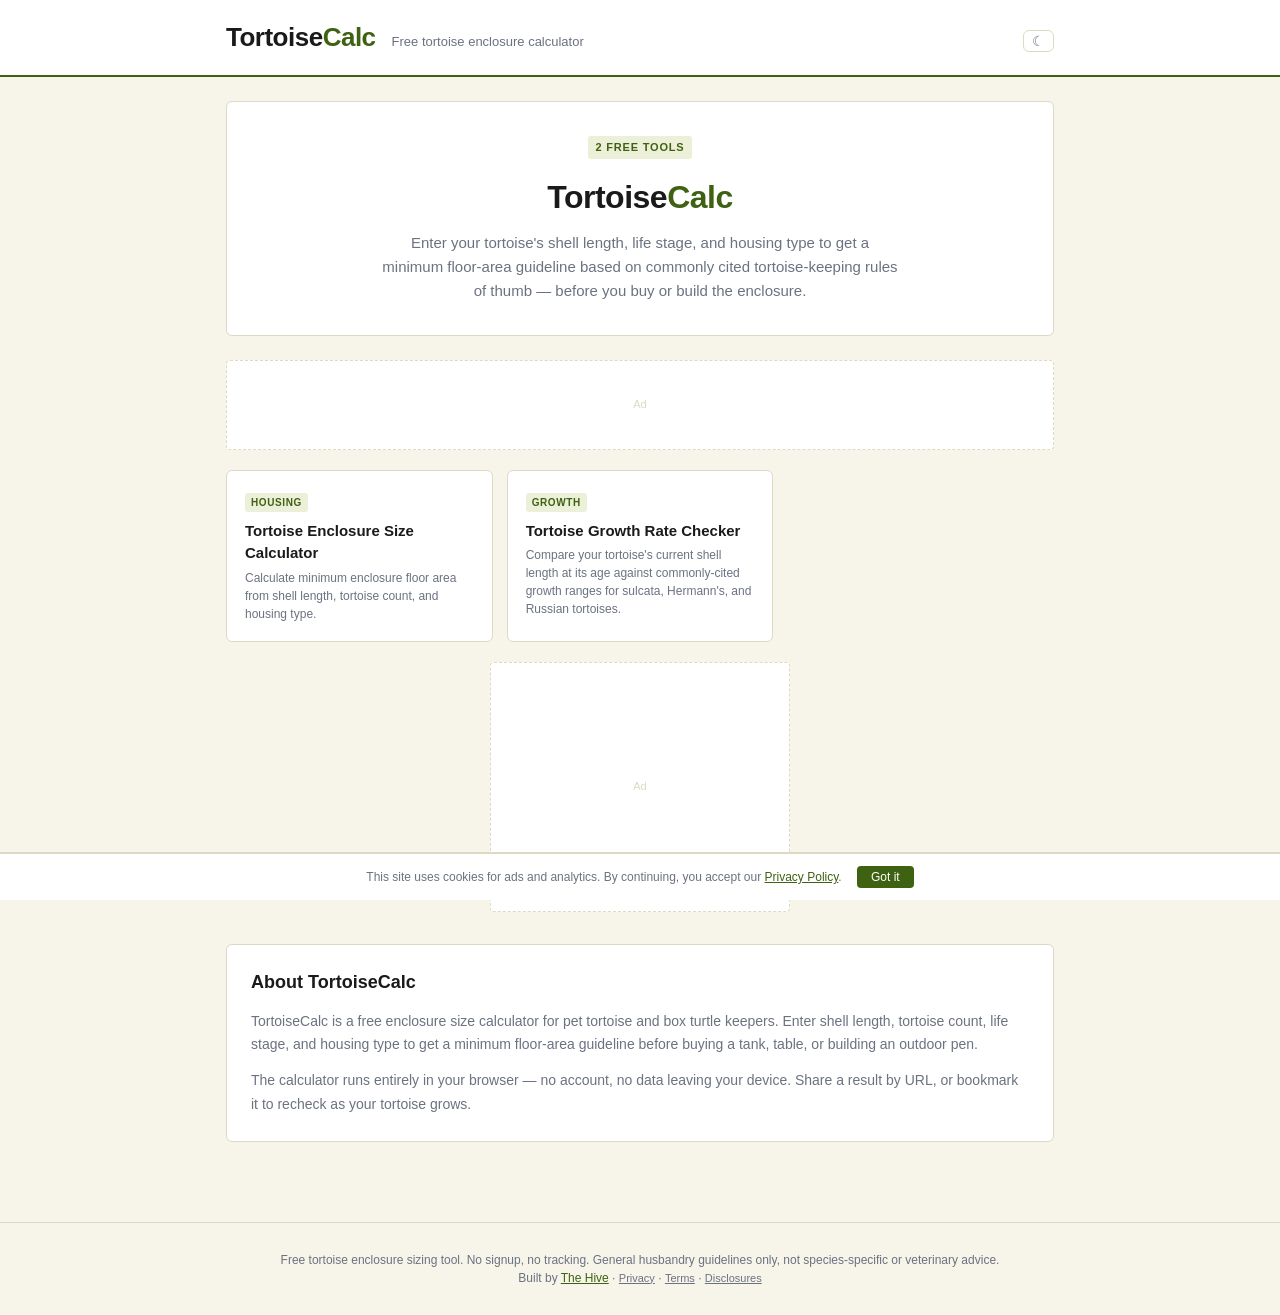
<file: index.html>
<!DOCTYPE html>
<html lang="en">
<head>
<meta charset="UTF-8">
<meta name="viewport" content="width=device-width, initial-scale=1.0">
<title>TortoiseCalc — Free Tortoise Enclosure Calculator</title>
<meta name="description" content="Free tortoise enclosure size calculator. Enter shell length and tortoise count to get the minimum recommended floor area for indoor or outdoor housing. No signup.">
<meta property="og:title" content="TortoiseCalc — Free Tortoise Enclosure Calculator">
<meta property="og:description" content="Free tortoise enclosure size calculator. Enter shell length and tortoise count to get the minimum recommended floor area for indoor or outdoor housing. No signup.">
<meta name="robots" content="index, follow">
<link rel="canonical" href="https://tortoise.thehivemakes.com/">
<!-- ADSENSE PLACEHOLDER -->
<!-- <script async src="https://pagead2.googlesyndication.com/pagead/js/adsbygoogle.js?client=ca-pub-XXXXXXXXXXXXXXXX" crossorigin="anonymous"></script> -->
<link rel="stylesheet" href="style.css">
<script type="application/ld+json">
{
  "@context": "https://schema.org",
  "@type": "WebSite",
  "name": "TortoiseCalc",
  "url": "https://tortoise.thehivemakes.com/",
  "description": "Free tortoise enclosure size calculator. Enter shell length and tortoise count to get the minimum recommended floor area for indoor or outdoor housing. No signup."
}
</script>
</head>
<body>
<header>
  <div class="header-inner">
    <div class="logo">Tortoise<span>Calc</span></div>
    <div class="tagline">Free tortoise enclosure calculator</div><button onclick="toggleTheme()" style="background:none;border:1px solid var(--border);border-radius:6px;padding:2px 8px;color:var(--muted);cursor:pointer;font-size:14px;margin-left:auto;" aria-label="Toggle dark mode">&#9790;</button>
  </div>
</header>
<main>
  <div class="hero">
    <div class="badge">2 Free Tools</div>
    <h1>Tortoise<span>Calc</span></h1>
    <p>Enter your tortoise's shell length, life stage, and housing type to get a minimum floor-area guideline based on commonly cited tortoise-keeping rules of thumb — before you buy or build the enclosure.</p>
  </div>
  <div class="ad-leaderboard" id="ad-top">Ad</div>
  <div class="tools-grid">
    <a href="enclosure-size.html" class="tool-card">
      <div class="tool-card-tag">Housing</div>
      <h3>Tortoise Enclosure Size Calculator</h3>
      <p>Calculate minimum enclosure floor area from shell length, tortoise count, and housing type.</p>
    </a>
    <a href="growth-rate-checker.html" class="tool-card">
      <div class="tool-card-tag">Growth</div>
      <h3>Tortoise Growth Rate Checker</h3>
      <p>Compare your tortoise's current shell length at its age against commonly-cited growth ranges for sulcata, Hermann's, and Russian tortoises.</p>
    </a>
  </div>
  <div class="ad-rectangle" id="ad-mid">Ad</div>
  <div class="seo-section">
    <h2>About TortoiseCalc</h2>
    <p>TortoiseCalc is a free enclosure size calculator for pet tortoise and box turtle keepers. Enter shell length, tortoise count, life stage, and housing type to get a minimum floor-area guideline before buying a tank, table, or building an outdoor pen.</p><p>The calculator runs entirely in your browser — no account, no data leaving your device. Share a result by URL, or bookmark it to recheck as your tortoise grows.</p>
  </div>
</main>
<footer>
  Free tortoise enclosure sizing tool. No signup, no tracking. General husbandry guidelines only, not species-specific or veterinary advice.
  <br>Built by <a href="https://thehivemakes.com" style="color:var(--accent)">The Hive</a> · <a href="https://thehivemakes.com/privacy.html" style="color:var(--muted);font-size:11px;">Privacy</a> · <a href="https://thehivemakes.com/terms.html" style="color:var(--muted);font-size:11px;">Terms</a> · <a href="https://thehivemakes.com/disclosures.html" style="color:var(--muted);font-size:11px;">Disclosures</a>
</footer>
<div id="cookie-banner" style="display:none;position:fixed;bottom:0;left:0;right:0;background:var(--card-bg);border-top:2px solid var(--border);padding:12px 16px;font-size:12px;color:var(--muted);text-align:center;z-index:9999;">This site uses cookies for ads and analytics. By continuing, you accept our <a href="https://thehivemakes.com/privacy.html" style="color:var(--accent)">Privacy Policy</a>. <button onclick="document.getElementById('cookie-banner').style.display='none';localStorage.setItem('cookie-ok','1');" style="margin-left:12px;padding:4px 14px;background:var(--accent);color:#fff;border:none;border-radius:4px;cursor:pointer;font-size:12px;">Got it</button></div>
<script>if(!localStorage.getItem('cookie-ok'))document.getElementById('cookie-banner').style.display='block';</script>
</body>
</html>
</file>
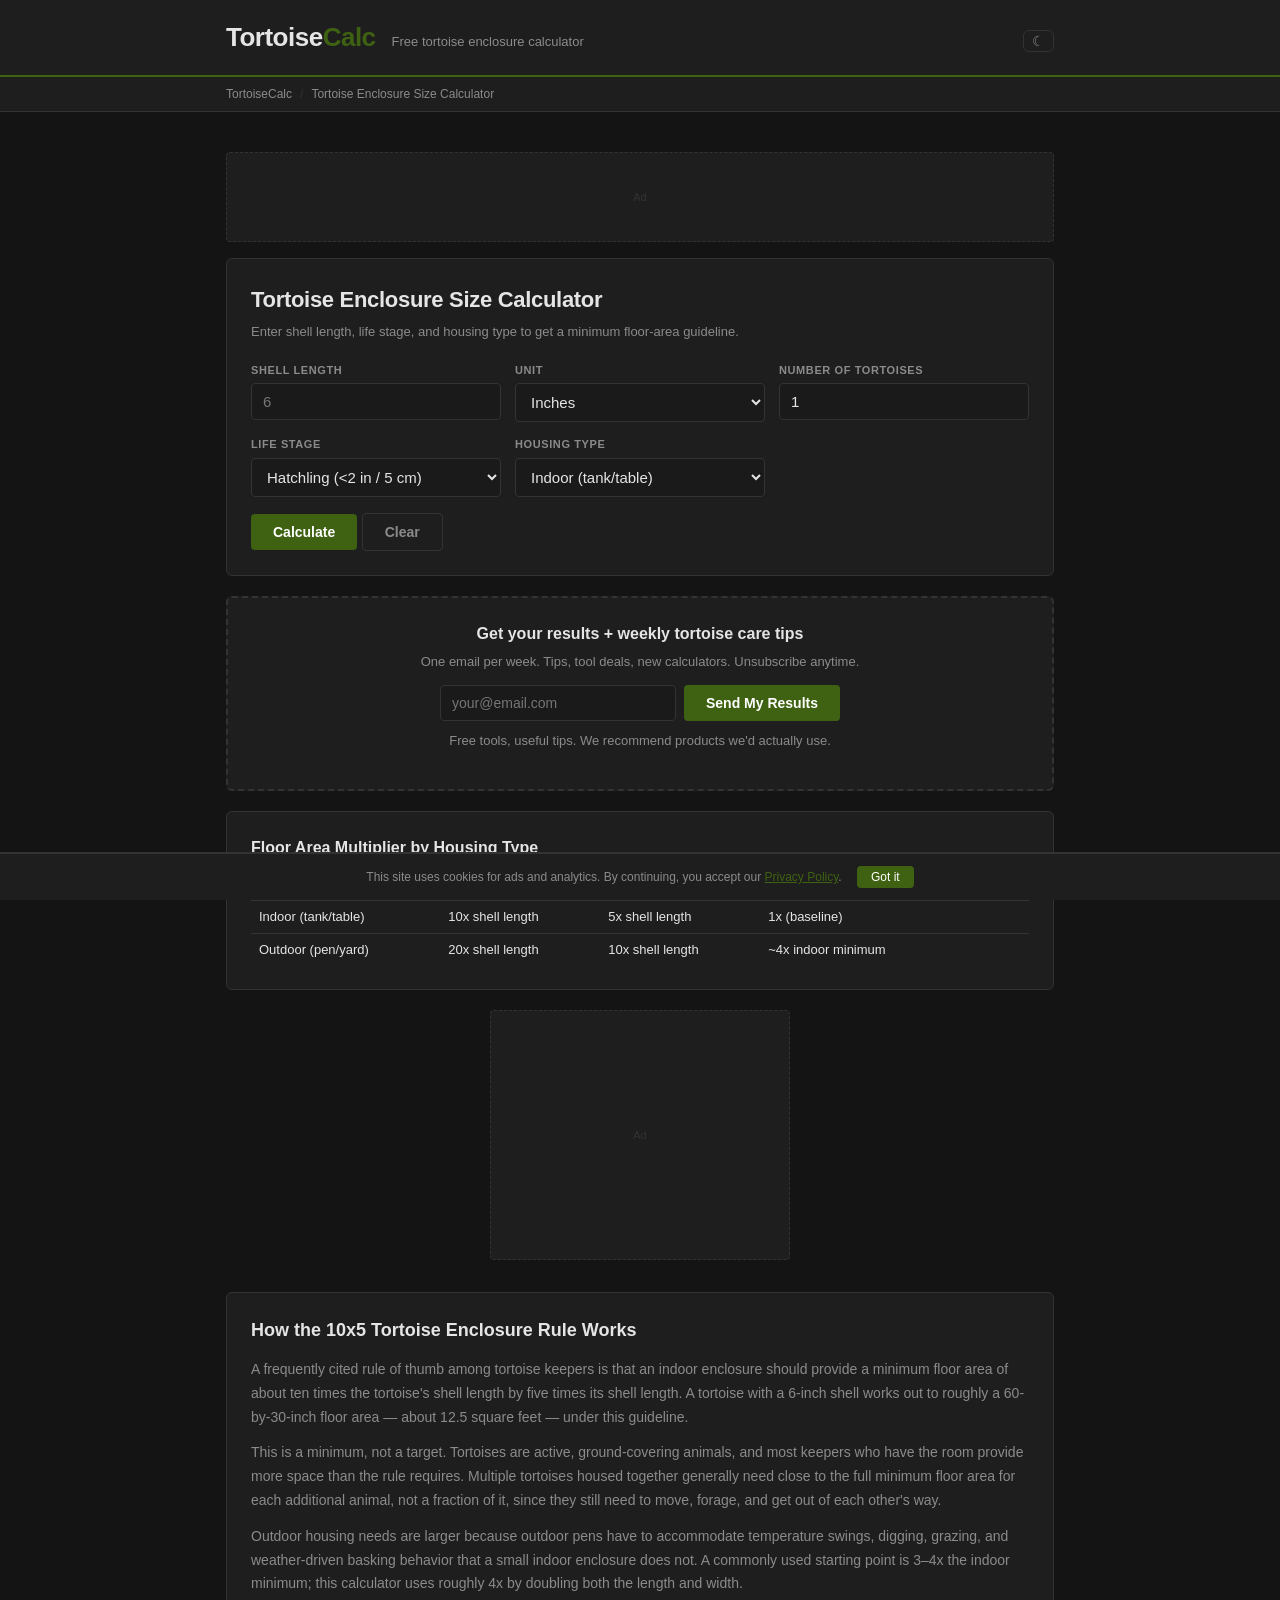
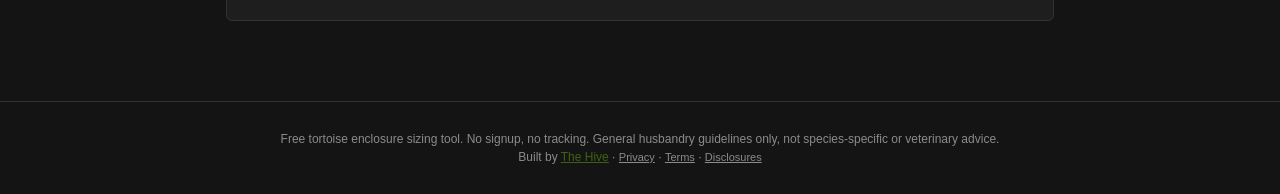
<file: enclosure-size.html>
<!DOCTYPE html>
<html lang="en">
<head>
<meta charset="UTF-8">
<meta name="viewport" content="width=device-width, initial-scale=1.0">
<title>Tortoise Enclosure Size Calculator — TortoiseCalc</title>
<meta name="description" content="Tortoise enclosure size calculator. Enter shell length, tortoise count, life stage, and indoor/outdoor housing to get minimum floor area in sq ft and sq m. Free tool.">
<meta property="og:title" content="Tortoise Enclosure Size Calculator — TortoiseCalc">
<meta property="og:description" content="Tortoise enclosure size calculator. Enter shell length, tortoise count, life stage, and indoor/outdoor housing to get minimum floor area in sq ft and sq m. Free tool.">
<meta name="robots" content="index, follow">
<link rel="canonical" href="https://tortoise.thehivemakes.com/enclosure-size.html">
<link rel="stylesheet" href="style.css">
<script src="js/calc-core.js"></script>
<script type="application/ld+json">
{
  "@context": "https://schema.org",
  "@type": "WebApplication",
  "name": "Tortoise Enclosure Size Calculator",
  "url": "https://tortoise.thehivemakes.com/enclosure-size.html",
  "description": "Tortoise enclosure size calculator. Enter shell length, tortoise count, life stage, and indoor/outdoor housing to get minimum floor area in sq ft and sq m. Free tool.",
  "applicationCategory": "UtilityApplication",
  "operatingSystem": "Any"
}
</script>
</head>
<body>
<header><div class="header-inner"><div class="logo">Tortoise<span>Calc</span></div><div class="tagline">Free tortoise enclosure calculator</div><button onclick="toggleTheme()" style="background:none;border:1px solid var(--border);border-radius:6px;padding:2px 8px;color:var(--muted);cursor:pointer;font-size:14px;margin-left:auto;" aria-label="Toggle dark mode">&#9790;</button></div></header>
<nav><div class="nav-inner"><a href="index.html">TortoiseCalc</a><span class="sep">/</span><span>Tortoise Enclosure Size Calculator</span></div></nav>
<main>
  <div class="ad-leaderboard" id="ad-top">Ad</div>
  <div class="card">
    <h1>Tortoise Enclosure Size Calculator</h1>
    <p class="subtitle">Enter shell length, life stage, and housing type to get a minimum floor-area guideline.</p>
    <div class="form-grid">
      <div class="field">
        <label for="shell_length">Shell length</label>
        <input type="number" id="shell_length" min="0.5" step="0.1" placeholder="6">
      </div>
      <div class="field">
        <label for="unit">Unit</label>
        <select id="unit"><option value="in">Inches</option><option value="cm">Centimeters</option></select>
      </div>
      <div class="field">
        <label for="num_tortoises">Number of tortoises</label>
        <input type="number" id="num_tortoises" min="1" step="1" placeholder="1" value="1">
      </div>
      <div class="field">
        <label for="life_stage">Life stage</label>
        <select id="life_stage"><option value="hatchling">Hatchling (<2 in / 5 cm)</option><option value="juvenile">Juvenile (still growing)</option><option value="adult">Adult (near full size)</option></select>
      </div>
      <div class="field">
        <label for="housing">Housing type</label>
        <select id="housing"><option value="indoor">Indoor (tank/table)</option><option value="outdoor">Outdoor (pen/yard)</option></select>
      </div>
    </div>
    <button class="btn btn-primary" onclick="calculate()">Calculate</button>
    <button class="btn btn-ghost" onclick="clearAll()">Clear</button>
    <div class="result" id="result">
      <div class="result-row">
        <span class="result-label">Min. floor area per tortoise (sq ft)</span>
        <span class="result-value" id="t-area-per-sqft">—</span>
      </div>
      <div class="result-row">
        <span class="result-label">Min. floor area per tortoise (sq m)</span>
        <span class="result-value" id="t-area-per-sqm">—</span>
      </div>
      <div class="result-row">
        <span class="result-label">Suggested minimum dimensions (per tortoise)</span>
        <span class="result-value" id="t-dims-per">—</span>
      </div>
      <div class="result-row">
        <span class="result-label">Min. total floor area (sq ft)</span>
        <span class="result-value" id="t-area-total-sqft">—</span>
      </div>
      <div class="result-row">
        <span class="result-label">Min. total floor area (sq m)</span>
        <span class="result-value" id="t-area-total-sqm">—</span>
      </div>
      <div class="result-row">
        <span class="result-label">Suggested minimum footprint (all tortoises)</span>
        <span class="result-value" id="t-dims-total">—</span>
      </div>
      <div class="result-row">
        <span class="result-label">Growth note</span>
        <span class="result-value" id="t-stage-note">—</span>
      </div>
      <div class="result-note">Based on the commonly cited tortoise-keeping guideline of a minimum floor area of about 10x shell length by 5x shell length per animal for indoor housing. Outdoor housing is calculated at roughly 4x the indoor floor area (2x each dimension), since tortoises are more active and thermoregulate over a larger range outdoors. This is a general guideline from tortoise-keeping references, not a species-specific or veterinary standard — larger, more active species (e.g. sulcata tortoises) often need substantially more room than this minimum.</div>
      <div class="shop-links" style="margin-top:12px;padding-top:10px;border-top:1px solid var(--border);font-size:12px;color:var(--muted);">&#128722; Shop related: <a href="https://www.ebay.com/sch/i.html?_nkw=tortoise+table+enclosure&mkcid=1&mkrid=711-53200-19255-0&campid=5339147838&toolid=10001" target="_blank" rel="noopener" style="color:var(--accent);text-decoration:none;font-weight:600;">Tortoise tables</a> &middot; <a href="https://www.ebay.com/sch/i.html?_nkw=reptile+uvb+lighting&mkcid=1&mkrid=711-53200-19255-0&campid=5339147838&toolid=10001" target="_blank" rel="noopener" style="color:var(--accent);text-decoration:none;font-weight:600;">UVB lighting</a> &middot; <a href="https://www.ebay.com/sch/i.html?_nkw=tortoise+substrate&mkcid=1&mkrid=711-53200-19255-0&campid=5339147838&toolid=10001" target="_blank" rel="noopener" style="color:var(--accent);text-decoration:none;font-weight:600;">Substrate</a><br><span style="font-size:10px;opacity:0.7;">Affiliate links — we may earn a commission at no cost to you. <a href="https://thehivemakes.com/disclosures.html" target="_blank" style="color:var(--muted);">Learn more</a></span></div>
    </div>
  </div>
  <div class="card email-capture">
    <h2>Get your results + weekly tortoise care tips</h2>
    <p>One email per week. Tips, tool deals, new calculators. Unsubscribe anytime.</p>
    <form method="POST" action="https://buttondown.com/api/emails/embed-subscribe/thehivemakes" class="capture-form">
      <input type="email" name="email" placeholder="your@email.com" required>
      <input type="hidden" name="tag" value="tortoise">
      <input type="hidden" name="metadata__source" value="enclosure-size">
      <button type="submit" class="btn btn-primary">Send My Results</button>
    </form>
    <p class="capture-note">Free tools, useful tips. We recommend products we'd actually use.</p>
  </div>
  <div class="card">
    <h2 style="font-size:16px;font-weight:700;margin-bottom:12px;">Floor Area Multiplier by Housing Type</h2>
    <table class="ref-table" id="ref-table">
      <thead><tr><th>Housing</th><th>Length</th><th>Width</th><th>Area vs. indoor minimum</th></tr></thead>
      <tbody>
        <tr><td>Indoor (tank/table)</td><td>10x shell length</td><td>5x shell length</td><td>1x (baseline)</td></tr>
        <tr><td>Outdoor (pen/yard)</td><td>20x shell length</td><td>10x shell length</td><td>~4x indoor minimum</td></tr>
      </tbody>
    </table>
  </div>
  <div class="ad-rectangle" id="ad-mid">Ad</div>
  <div class="seo-section">
    <h2>How the 10x5 Tortoise Enclosure Rule Works</h2>
    <p>A frequently cited rule of thumb among tortoise keepers is that an indoor enclosure should provide a minimum floor area of about ten times the tortoise's shell length by five times its shell length. A tortoise with a 6-inch shell works out to roughly a 60-by-30-inch floor area — about 12.5 square feet — under this guideline.</p>
    <p>This is a minimum, not a target. Tortoises are active, ground-covering animals, and most keepers who have the room provide more space than the rule requires. Multiple tortoises housed together generally need close to the full minimum floor area for each additional animal, not a fraction of it, since they still need to move, forage, and get out of each other's way.</p>
    <p>Outdoor housing needs are larger because outdoor pens have to accommodate temperature swings, digging, grazing, and weather-driven basking behavior that a small indoor enclosure does not. A commonly used starting point is 3–4x the indoor minimum; this calculator uses roughly 4x by doubling both the length and width.</p>
  </div>
</main>
<footer>Free tortoise enclosure sizing tool. No signup, no tracking. General husbandry guidelines only, not species-specific or veterinary advice.<br>Built by <a href="https://thehivemakes.com" style="color:var(--accent)">The Hive</a> · <a href="https://thehivemakes.com/privacy.html" style="color:var(--muted);font-size:11px;">Privacy</a> · <a href="https://thehivemakes.com/terms.html" style="color:var(--muted);font-size:11px;">Terms</a> · <a href="https://thehivemakes.com/disclosures.html" style="color:var(--muted);font-size:11px;">Disclosures</a></footer>
<div id="cookie-banner" style="display:none;position:fixed;bottom:0;left:0;right:0;background:var(--card-bg);border-top:2px solid var(--border);padding:12px 16px;font-size:12px;color:var(--muted);text-align:center;z-index:9999;">This site uses cookies for ads and analytics. By continuing, you accept our <a href="https://thehivemakes.com/privacy.html" style="color:var(--accent)">Privacy Policy</a>. <button onclick="document.getElementById('cookie-banner').style.display='none';localStorage.setItem('cookie-ok','1');" style="margin-left:12px;padding:4px 14px;background:var(--accent);color:#fff;border:none;border-radius:4px;cursor:pointer;font-size:12px;">Got it</button></div>
<script>if(!localStorage.getItem('cookie-ok'))document.getElementById('cookie-banner').style.display='block';</script>
<script>

function calculate() {
  const slRaw = CalcCore.get('shell_length');
  const unit = CalcCore.getSelect('unit');
  const count = CalcCore.get('num_tortoises') || 1;
  const stage = CalcCore.getSelect('life_stage');
  const housing = CalcCore.getSelect('housing');
  if (isNaN(slRaw) || slRaw <= 0 || isNaN(count) || count < 1) return;

  const slIn = unit === 'cm' ? slRaw / 2.54 : slRaw;

  let lenIn = slIn * 10;
  let widIn = slIn * 5;

  const OUTDOOR_DIM_MULT = 2; // applied to each dimension -> ~4x area
  if (housing === 'outdoor') {
    lenIn *= OUTDOOR_DIM_MULT;
    widIn *= OUTDOOR_DIM_MULT;
  }

  const areaSqftPer = (lenIn / 12) * (widIn / 12);
  const areaSqmPer = areaSqftPer * 0.092903;

  const totalWidIn = widIn * count;
  const totalAreaSqft = areaSqftPer * count;
  const totalAreaSqm = totalAreaSqft * 0.092903;

  const lenFt = lenIn / 12;
  const widFt = widIn / 12;
  const totalWidFt = totalWidIn / 12;

  let stageNote;
  if (stage === 'hatchling') {
    stageNote = 'Hatchlings grow quickly \u2014 re-measure the shell and recalculate every 2\u20133 months rather than building for adult size up front.';
  } else if (stage === 'juvenile') {
    stageNote = 'Juveniles are still growing \u2014 recheck shell length every 3\u20134 months and expand housing as needed.';
  } else {
    stageNote = "Adult shell length is close to final \u2014 this minimum should hold for the tortoise's remaining growth.";
  }

  CalcCore.set('t-area-per-sqft', CalcCore.fmt(areaSqftPer, 1) + ' sq ft');
  CalcCore.set('t-area-per-sqm', CalcCore.fmt(areaSqmPer, 2) + ' sq m');
  CalcCore.set('t-dims-per', CalcCore.fmt(lenFt, 1) + ' ft \u00d7 ' + CalcCore.fmt(widFt, 1) + ' ft');
  CalcCore.set('t-area-total-sqft', CalcCore.fmt(totalAreaSqft, 1) + ' sq ft');
  CalcCore.set('t-area-total-sqm', CalcCore.fmt(totalAreaSqm, 2) + ' sq m');
  CalcCore.set('t-dims-total', CalcCore.fmt(lenFt, 1) + ' ft \u00d7 ' + CalcCore.fmt(totalWidFt, 1) + ' ft (for ' + count + ')');
  CalcCore.set('t-stage-note', stageNote);
  CalcCore.showResult();
  CalcCore.saveParams(['shell_length','unit','num_tortoises','life_stage','housing']);
}

function clearAll() {
  ["shell_length", "unit", "num_tortoises", "life_stage", "housing"].forEach(id => {
    const el = document.getElementById(id);
    if (el) el.value = el.defaultValue || '';
  });
  document.getElementById('result').classList.remove('visible');
  history.replaceState(null, '', window.location.pathname);
}

document.addEventListener('DOMContentLoaded', () => { if (window.location.search) calculate(); });
</script>
</body>
</html>
</file>
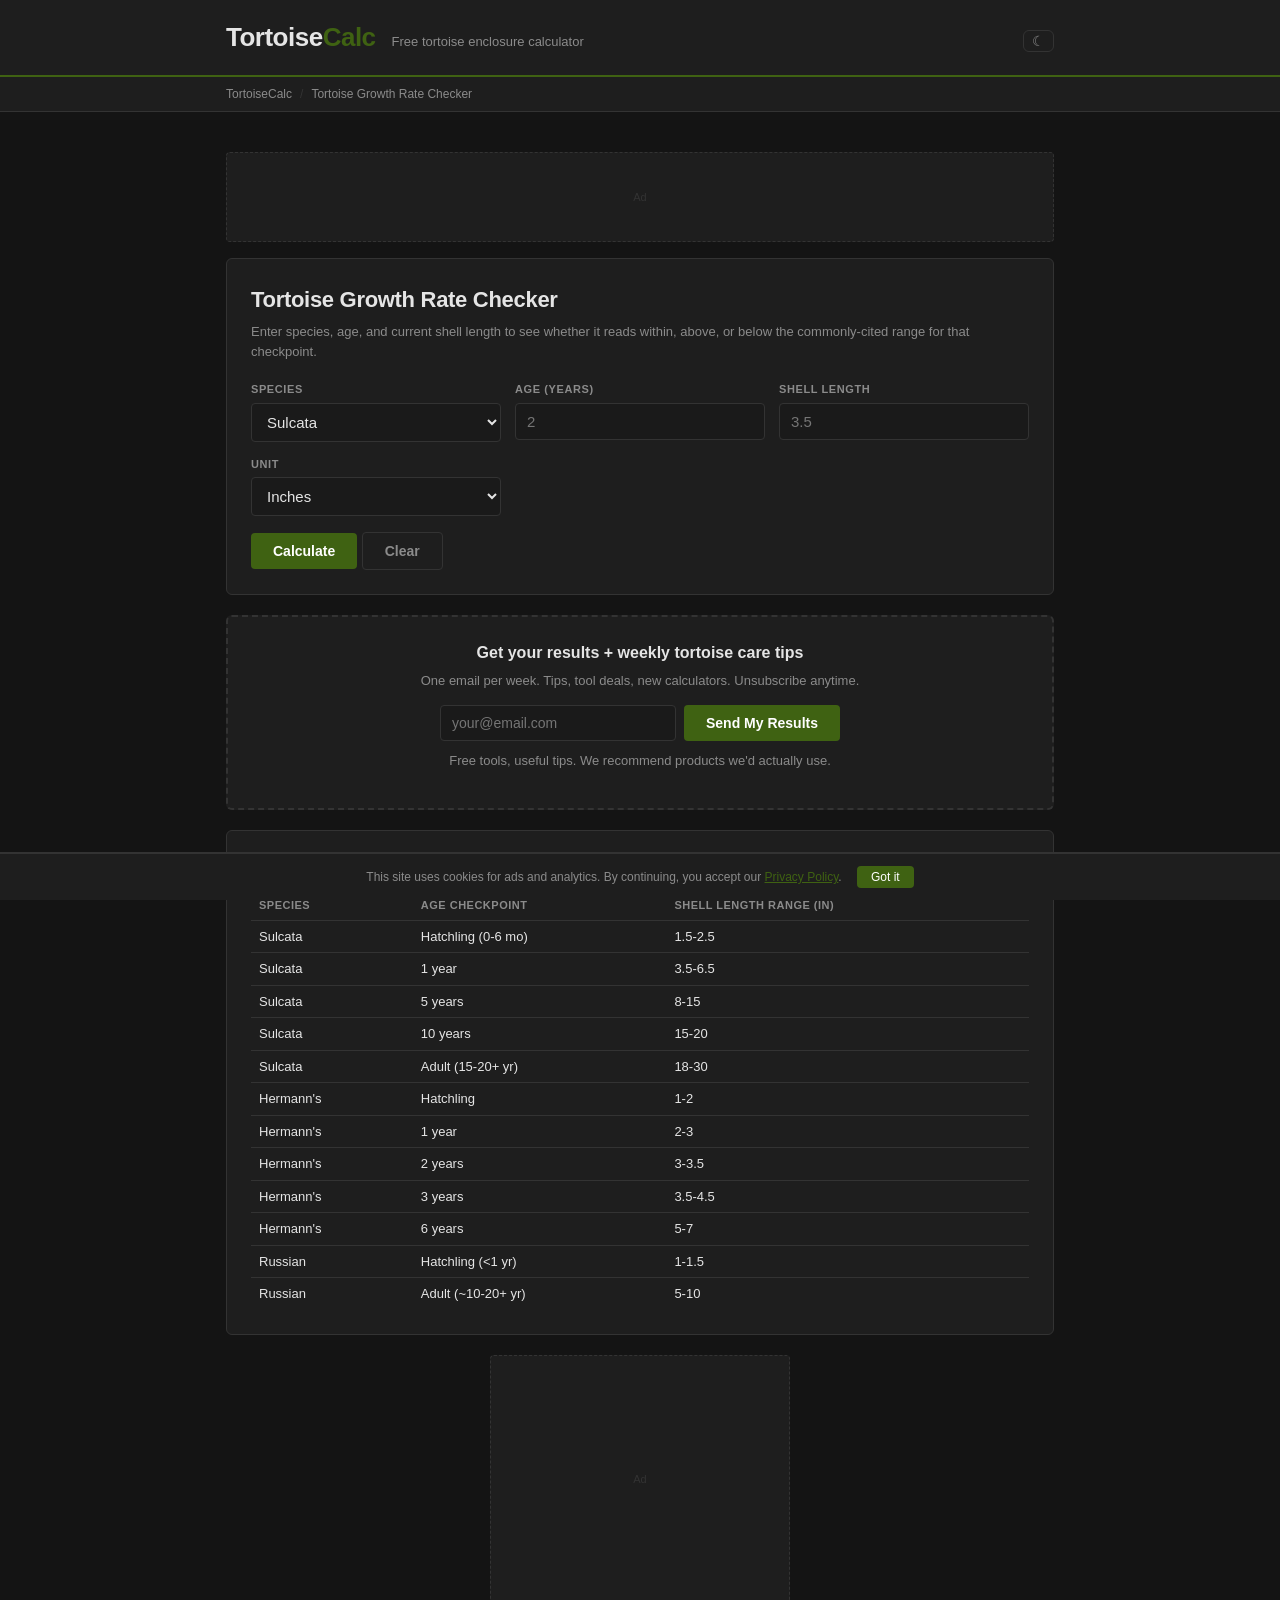
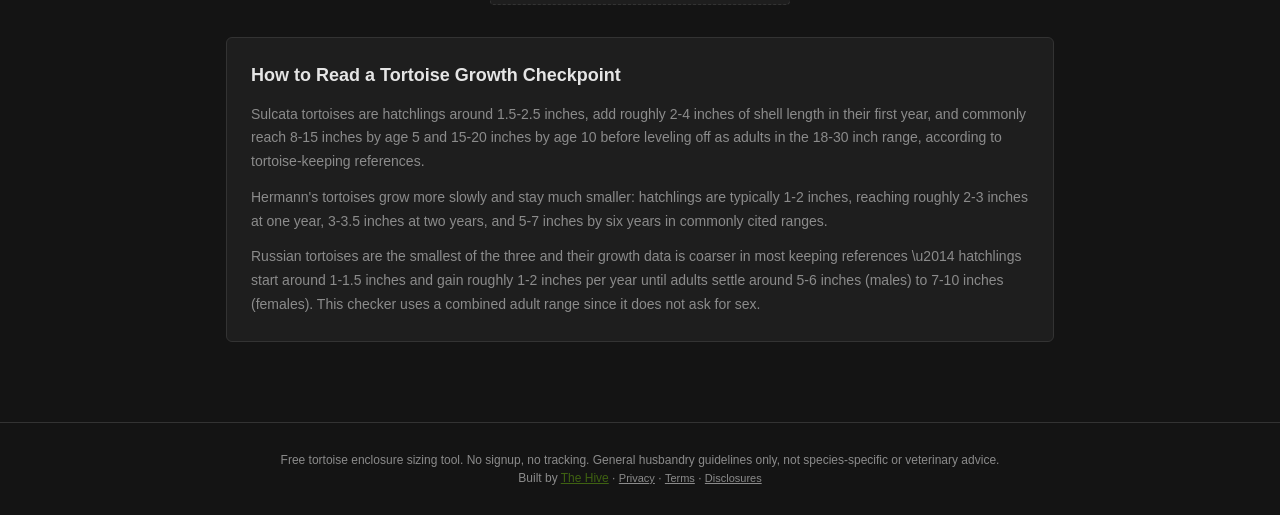
<file: growth-rate-checker.html>
<!DOCTYPE html>
<html lang="en">
<head>
<meta charset="UTF-8">
<meta name="viewport" content="width=device-width, initial-scale=1.0">
<title>Tortoise Growth Rate Checker — TortoiseCalc</title>
<meta name="description" content="Free tortoise growth rate checker. Enter species, age, and shell length to compare against commonly-cited growth ranges for sulcata, Hermann's, and Russian tortoises.">
<meta property="og:title" content="Tortoise Growth Rate Checker — TortoiseCalc">
<meta property="og:description" content="Free tortoise growth rate checker. Enter species, age, and shell length to compare against commonly-cited growth ranges for sulcata, Hermann's, and Russian tortoises.">
<meta name="robots" content="index, follow">
<link rel="canonical" href="https://tortoise.thehivemakes.com/growth-rate-checker.html">
<link rel="stylesheet" href="style.css">
<script src="js/calc-core.js"></script>
<script type="application/ld+json">
{
  "@context": "https://schema.org",
  "@type": "WebApplication",
  "name": "Tortoise Growth Rate Checker",
  "url": "https://tortoise.thehivemakes.com/growth-rate-checker.html",
  "description": "Free tortoise growth rate checker. Enter species, age, and shell length to compare against commonly-cited growth ranges for sulcata, Hermann's, and Russian tortoises.",
  "applicationCategory": "UtilityApplication",
  "operatingSystem": "Any"
}
</script>
</head>
<body>
<header><div class="header-inner"><div class="logo">Tortoise<span>Calc</span></div><div class="tagline">Free tortoise enclosure calculator</div><button onclick="toggleTheme()" style="background:none;border:1px solid var(--border);border-radius:6px;padding:2px 8px;color:var(--muted);cursor:pointer;font-size:14px;margin-left:auto;" aria-label="Toggle dark mode">&#9790;</button></div></header>
<nav><div class="nav-inner"><a href="index.html">TortoiseCalc</a><span class="sep">/</span><span>Tortoise Growth Rate Checker</span></div></nav>
<main>
  <div class="ad-leaderboard" id="ad-top">Ad</div>
  <div class="card">
    <h1>Tortoise Growth Rate Checker</h1>
    <p class="subtitle">Enter species, age, and current shell length to see whether it reads within, above, or below the commonly-cited range for that checkpoint.</p>
    <div class="form-grid">
      <div class="field">
        <label for="species">Species</label>
        <select id="species"><option value="sulcata">Sulcata</option><option value="hermanns">Hermann's</option><option value="russian">Russian</option></select>
      </div>
      <div class="field">
        <label for="age_years">Age (years)</label>
        <input type="number" id="age_years" min="0" step="0.1" placeholder="2">
      </div>
      <div class="field">
        <label for="shell_length">Shell length</label>
        <input type="number" id="shell_length" min="0.1" step="0.1" placeholder="3.5">
      </div>
      <div class="field">
        <label for="unit">Unit</label>
        <select id="unit"><option value="in">Inches</option><option value="cm">Centimeters</option></select>
      </div>
    </div>
    <button class="btn btn-primary" onclick="calculate()">Calculate</button>
    <button class="btn btn-ghost" onclick="clearAll()">Clear</button>
    <div class="result" id="result">
      <div class="result-row">
        <span class="result-label">Comparison to cited range</span>
        <span class="result-value" id="g-result">—</span>
      </div>
      <div class="result-row">
        <span class="result-label">Commonly-cited range at this checkpoint</span>
        <span class="result-value" id="g-range">—</span>
      </div>
      <div class="result-row">
        <span class="result-label">Checkpoint used</span>
        <span class="result-value" id="g-checkpoint">—</span>
      </div>
      <div class="result-note">Individual growth varies significantly with diet, temperature, and genetics even within the same species. This compares your tortoise to commonly-cited reference ranges from tortoise-keeping sources, not a veterinary or species-registry standard. If you have concerns about your tortoise's growth, consult an experienced keeper or reptile veterinarian.</div>
      <div class="shop-links" style="margin-top:12px;padding-top:10px;border-top:1px solid var(--border);font-size:12px;color:var(--muted);">&#128722; Shop related: <a href="https://www.ebay.com/sch/i.html?_nkw=tortoise+table+enclosure&mkcid=1&mkrid=711-53200-19255-0&campid=5339147838&toolid=10001" target="_blank" rel="noopener" style="color:var(--accent);text-decoration:none;font-weight:600;">Tortoise tables</a> &middot; <a href="https://www.ebay.com/sch/i.html?_nkw=reptile+uvb+lighting&mkcid=1&mkrid=711-53200-19255-0&campid=5339147838&toolid=10001" target="_blank" rel="noopener" style="color:var(--accent);text-decoration:none;font-weight:600;">UVB lighting</a> &middot; <a href="https://www.ebay.com/sch/i.html?_nkw=tortoise+substrate&mkcid=1&mkrid=711-53200-19255-0&campid=5339147838&toolid=10001" target="_blank" rel="noopener" style="color:var(--accent);text-decoration:none;font-weight:600;">Substrate</a><br><span style="font-size:10px;opacity:0.7;">Affiliate links — we may earn a commission at no cost to you. <a href="https://thehivemakes.com/disclosures.html" target="_blank" style="color:var(--muted);">Learn more</a></span></div>
    </div>
  </div>
  <div class="card email-capture">
    <h2>Get your results + weekly tortoise care tips</h2>
    <p>One email per week. Tips, tool deals, new calculators. Unsubscribe anytime.</p>
    <form method="POST" action="https://buttondown.com/api/emails/embed-subscribe/thehivemakes" class="capture-form">
      <input type="email" name="email" placeholder="your@email.com" required>
      <input type="hidden" name="tag" value="tortoise">
      <input type="hidden" name="metadata__source" value="growth-rate-checker">
      <button type="submit" class="btn btn-primary">Send My Results</button>
    </form>
    <p class="capture-note">Free tools, useful tips. We recommend products we'd actually use.</p>
  </div>
  <div class="card">
    <h2 style="font-size:16px;font-weight:700;margin-bottom:12px;">Cited Growth Checkpoints by Species</h2>
    <table class="ref-table" id="ref-table">
      <thead><tr><th>Species</th><th>Age checkpoint</th><th>Shell length range (in)</th></tr></thead>
      <tbody>
        <tr><td>Sulcata</td><td>Hatchling (0-6 mo)</td><td>1.5-2.5</td></tr>
        <tr><td>Sulcata</td><td>1 year</td><td>3.5-6.5</td></tr>
        <tr><td>Sulcata</td><td>5 years</td><td>8-15</td></tr>
        <tr><td>Sulcata</td><td>10 years</td><td>15-20</td></tr>
        <tr><td>Sulcata</td><td>Adult (15-20+ yr)</td><td>18-30</td></tr>
        <tr><td>Hermann's</td><td>Hatchling</td><td>1-2</td></tr>
        <tr><td>Hermann's</td><td>1 year</td><td>2-3</td></tr>
        <tr><td>Hermann's</td><td>2 years</td><td>3-3.5</td></tr>
        <tr><td>Hermann's</td><td>3 years</td><td>3.5-4.5</td></tr>
        <tr><td>Hermann's</td><td>6 years</td><td>5-7</td></tr>
        <tr><td>Russian</td><td>Hatchling (<1 yr)</td><td>1-1.5</td></tr>
        <tr><td>Russian</td><td>Adult (~10-20+ yr)</td><td>5-10</td></tr>
      </tbody>
    </table>
  </div>
  <div class="ad-rectangle" id="ad-mid">Ad</div>
  <div class="seo-section">
    <h2>How to Read a Tortoise Growth Checkpoint</h2>
    <p>Sulcata tortoises are hatchlings around 1.5-2.5 inches, add roughly 2-4 inches of shell length in their first year, and commonly reach 8-15 inches by age 5 and 15-20 inches by age 10 before leveling off as adults in the 18-30 inch range, according to tortoise-keeping references.</p>
    <p>Hermann's tortoises grow more slowly and stay much smaller: hatchlings are typically 1-2 inches, reaching roughly 2-3 inches at one year, 3-3.5 inches at two years, and 5-7 inches by six years in commonly cited ranges.</p>
    <p>Russian tortoises are the smallest of the three and their growth data is coarser in most keeping references \u2014 hatchlings start around 1-1.5 inches and gain roughly 1-2 inches per year until adults settle around 5-6 inches (males) to 7-10 inches (females). This checker uses a combined adult range since it does not ask for sex.</p>
  </div>
</main>
<footer>Free tortoise enclosure sizing tool. No signup, no tracking. General husbandry guidelines only, not species-specific or veterinary advice.<br>Built by <a href="https://thehivemakes.com" style="color:var(--accent)">The Hive</a> · <a href="https://thehivemakes.com/privacy.html" style="color:var(--muted);font-size:11px;">Privacy</a> · <a href="https://thehivemakes.com/terms.html" style="color:var(--muted);font-size:11px;">Terms</a> · <a href="https://thehivemakes.com/disclosures.html" style="color:var(--muted);font-size:11px;">Disclosures</a></footer>
<div id="cookie-banner" style="display:none;position:fixed;bottom:0;left:0;right:0;background:var(--card-bg);border-top:2px solid var(--border);padding:12px 16px;font-size:12px;color:var(--muted);text-align:center;z-index:9999;">This site uses cookies for ads and analytics. By continuing, you accept our <a href="https://thehivemakes.com/privacy.html" style="color:var(--accent)">Privacy Policy</a>. <button onclick="document.getElementById('cookie-banner').style.display='none';localStorage.setItem('cookie-ok','1');" style="margin-left:12px;padding:4px 14px;background:var(--accent);color:#fff;border:none;border-radius:4px;cursor:pointer;font-size:12px;">Got it</button></div>
<script>if(!localStorage.getItem('cookie-ok'))document.getElementById('cookie-banner').style.display='block';</script>
<script>

function calculate() {
  const species = CalcCore.getSelect('species');
  const age = CalcCore.get('age_years');
  const lenRaw = CalcCore.get('shell_length');
  const unit = CalcCore.getSelect('unit');
  if (!species || isNaN(age) || age < 0 || isNaN(lenRaw) || lenRaw <= 0) return;

  const BRACKETS = {
    sulcata: [
      { age: 0.25, label: 'Hatchling (0\u20136 months)', range: [1.5, 2.5] },
      { age: 1, label: '1 year', range: [3.5, 6.5] },
      { age: 5, label: '5 years', range: [8, 15] },
      { age: 10, label: '10 years', range: [15, 20] },
      { age: 17, label: 'Adult (15\u201320+ years)', range: [18, 30] }
    ],
    hermanns: [
      { age: 0, label: 'Hatchling', range: [1, 2] },
      { age: 1, label: '1 year', range: [2, 3] },
      { age: 2, label: '2 years', range: [3, 3.5] },
      { age: 3, label: '3 years', range: [3.5, 4.5] },
      { age: 6, label: '6 years', range: [5, 7] }
    ],
    russian: [
      { age: 0, label: 'Hatchling (<1 year)', range: [1, 1.5] },
      { age: 15, label: 'Adult (~10\u201320+ years)', range: [5, 10] }
    ]
  };

  const lenIn = unit === 'cm' ? lenRaw / 2.54 : lenRaw;
  const brackets = BRACKETS[species];
  let nearest = brackets[0];
  let minDiff = Math.abs(age - nearest.age);
  brackets.forEach(b => {
    const diff = Math.abs(age - b.age);
    if (diff < minDiff) { minDiff = diff; nearest = b; }
  });

  const lo = nearest.range[0];
  const hi = nearest.range[1];
  let status;
  if (lenIn < lo) status = 'Below';
  else if (lenIn > hi) status = 'Above';
  else status = 'Within';

  const loDisp = unit === 'cm' ? lo * 2.54 : lo;
  const hiDisp = unit === 'cm' ? hi * 2.54 : hi;
  const unitLabel = unit === 'cm' ? 'cm' : 'in';
  const exact = Math.abs(age - nearest.age) < 0.01;

  CalcCore.set('g-result', status + ' the commonly-cited range');
  CalcCore.set('g-range', CalcCore.fmt(loDisp, 1) + '\u2013' + CalcCore.fmt(hiDisp, 1) + ' ' + unitLabel);
  CalcCore.set('g-checkpoint', nearest.label + (exact ? '' : ' \u2014 closest cited checkpoint (entered age ' + age + ')'));
  CalcCore.showResult();
  CalcCore.saveParams(['species','age_years','shell_length','unit']);
}

function clearAll() {
  ["species", "age_years", "shell_length", "unit"].forEach(id => {
    const el = document.getElementById(id);
    if (el) el.value = el.defaultValue || '';
  });
  document.getElementById('result').classList.remove('visible');
  history.replaceState(null, '', window.location.pathname);
}

document.addEventListener('DOMContentLoaded', () => { if (window.location.search) calculate(); });
</script>
</body>
</html>
</file>
<file: style.css>
/* TortoiseCalc — shared stylesheet */
/* Colors: sand tan + olive green (shell/earth tones) */

*, *::before, *::after { box-sizing: border-box; margin: 0; padding: 0; }

:root, [data-theme="light"] {
  --bg:        #f7f4ea;
  --card-bg:   #ffffff;
  --accent:    #3f6212;
  --text:      #1a1a1a;
  --muted:     #6b7280;
  --border:    #ded9c4;
  --input-bg:  #fdfcf7;
  --result-bg: #f7f4ea;
  --result-fg: #365314;
  --tag-bg:    #ecf0d8;
}
[data-theme="dark"] {
  --bg:        #141414;
  --card-bg:   #1e1e1e;
  --accent:    #3f6212;
  --text:      #e5e5e5;
  --muted:     #8b8b8b;
  --border:    #333333;
  --input-bg:  #1a1a1a;
  --result-bg: #1a1a1a;
  --result-fg: #3f6212;
  --tag-bg:    #2a2a2a;
}

body {
  font-family: -apple-system, BlinkMacSystemFont, "Segoe UI", Roboto, sans-serif;
  background: var(--bg); color: var(--text); line-height: 1.5; min-height: 100vh;
  transition: background-color 0.3s, color 0.3s;
}
header { background: var(--card-bg); border-bottom: 2px solid var(--accent); padding: 18px 0; }
.header-inner {
  max-width: 860px; margin: 0 auto; padding: 0 16px;
  display: flex; align-items: baseline; gap: 16px;
}
.logo { font-size: 26px; font-weight: 800; letter-spacing: -0.5px; color: var(--text); }
.logo span { color: var(--accent); }
.tagline { font-size: 13px; color: var(--muted); }
nav { background: var(--card-bg); border-bottom: 1px solid var(--border); padding: 8px 0; }
.nav-inner {
  max-width: 860px; margin: 0 auto; padding: 0 16px;
  display: flex; gap: 8px; align-items: center; font-size: 12px; color: var(--muted);
}
.nav-inner a { color: var(--muted); text-decoration: none; }
.nav-inner a:hover { color: var(--accent); }
.nav-inner .sep { color: var(--border); }
main { max-width: 860px; margin: 0 auto; padding: 24px 16px 48px; }
.card {
  background: var(--card-bg); border: 1px solid var(--border); border-radius: 6px;
  padding: 24px; margin-bottom: 20px;
}
.card h1 { font-size: 22px; font-weight: 700; margin-bottom: 6px; letter-spacing: -0.3px; }
.card .subtitle { font-size: 13px; color: var(--muted); margin-bottom: 20px; }
.form-grid {
  display: grid; grid-template-columns: repeat(auto-fill, minmax(200px, 1fr));
  gap: 14px; margin-bottom: 16px;
}
.field { display: flex; flex-direction: column; gap: 5px; }
.field label {
  font-size: 11px; font-weight: 600; text-transform: uppercase;
  letter-spacing: 0.6px; color: var(--muted);
}
.field input, .field select {
  background: var(--input-bg); border: 1px solid var(--border); border-radius: 4px;
  color: var(--text); font-size: 15px; padding: 9px 11px; width: 100%;
  transition: border-color 0.15s;
}
.field input:focus, .field select:focus { outline: none; border-color: var(--accent); }
.field select option { background: var(--input-bg); }
.radio-group { display: flex; gap: 12px; margin-bottom: 16px; flex-wrap: wrap; }
.radio-group label {
  display: flex; align-items: center; gap: 6px; font-size: 13px; color: var(--text);
  cursor: pointer; padding: 6px 12px; border: 1px solid var(--border);
  border-radius: 4px; transition: border-color 0.15s;
}
.radio-group input[type="radio"] { accent-color: var(--accent); }
.radio-group label:has(input:checked) { border-color: var(--accent); background: var(--tag-bg); }
.btn {
  display: inline-block; padding: 10px 22px; font-size: 14px; font-weight: 600;
  border: none; border-radius: 4px; cursor: pointer; transition: background 0.15s;
  text-decoration: none;
}
.btn-primary { background: var(--accent); color: #fff; }
.btn-primary:hover { opacity: 0.85; }
.btn-ghost { background: transparent; border: 1px solid var(--border); color: var(--muted); }
.btn-ghost:hover { border-color: var(--accent); color: var(--text); }
.result {
  background: var(--result-bg); border: 1px solid var(--border); border-radius: 4px;
  padding: 16px 20px; margin-top: 16px; display: none;
}
.result.visible { display: block; }
.result-row {
  display: flex; justify-content: space-between; align-items: baseline;
  padding: 5px 0; border-bottom: 1px solid var(--border); gap: 12px;
}
.result-row:last-child { border-bottom: none; }
.result-label { font-size: 12px; color: var(--muted); flex-shrink: 0; }
.result-value { font-size: 16px; font-weight: 700; color: var(--result-fg); text-align: right; }
.result-note {
  font-size: 12px; color: var(--muted); margin-top: 10px; line-height: 1.6;
  padding-top: 10px; border-top: 1px solid var(--border);
}
.ref-table { width: 100%; border-collapse: collapse; font-size: 13px; margin-top: 6px; }
.ref-table th {
  font-size: 11px; font-weight: 600; text-transform: uppercase; letter-spacing: 0.5px;
  color: var(--muted); text-align: left; padding: 6px 8px; border-bottom: 1px solid var(--border);
}
.ref-table td { padding: 6px 8px; border-bottom: 1px solid var(--border); color: var(--text); }
.ref-table tr:last-child td { border-bottom: none; }
.ref-table tr.highlight td { color: var(--accent); font-weight: 600; }
.ad-leaderboard {
  width: 100%; height: 90px; background: var(--card-bg); border: 1px dashed var(--border);
  border-radius: 4px; display: flex; align-items: center; justify-content: center;
  font-size: 11px; color: var(--border); margin: 16px 0;
}
.ad-rectangle {
  width: 300px; height: 250px; background: var(--card-bg); border: 1px dashed var(--border);
  border-radius: 4px; display: flex; align-items: center; justify-content: center;
  font-size: 11px; color: var(--border); margin: 16px auto;
}
.tools-grid {
  display: grid; grid-template-columns: repeat(auto-fill, minmax(220px, 1fr));
  gap: 14px; margin: 20px 0;
}
.tool-card {
  background: var(--card-bg); border: 1px solid var(--border); border-radius: 6px;
  padding: 18px; text-decoration: none; color: var(--text);
  transition: border-color 0.15s, transform 0.15s; display: block;
}
.tool-card:hover { border-color: var(--accent); transform: translateY(-2px); }
.tool-card h3 { font-size: 15px; font-weight: 700; margin-bottom: 4px; }
.tool-card p { font-size: 12px; color: var(--muted); }
.tool-card-tag {
  display: inline-block; background: var(--tag-bg); color: var(--accent);
  font-size: 10px; font-weight: 700; text-transform: uppercase; letter-spacing: 0.6px;
  padding: 2px 6px; border-radius: 3px; margin-bottom: 8px;
}
.hero {
  background: var(--card-bg); border: 1px solid var(--border); border-radius: 6px;
  padding: 32px 24px; margin-bottom: 24px; text-align: center;
}
.hero h1 { font-size: 32px; font-weight: 800; letter-spacing: -0.5px; margin-bottom: 10px; }
.hero h1 span { color: var(--accent); }
.hero p { font-size: 15px; color: var(--muted); max-width: 520px; margin: 0 auto; line-height: 1.6; }
.badge {
  display: inline-block; background: var(--tag-bg); color: var(--accent);
  font-size: 11px; font-weight: 700; text-transform: uppercase; letter-spacing: 0.8px;
  padding: 3px 8px; border-radius: 3px; margin-bottom: 14px;
}
.seo-section {
  background: var(--card-bg); border: 1px solid var(--border); border-radius: 6px;
  padding: 24px; margin-top: 32px;
}
.seo-section h2 { font-size: 18px; font-weight: 700; margin-bottom: 14px; }
.seo-section p { font-size: 14px; color: var(--muted); margin-bottom: 12px; line-height: 1.7; }
.seo-section p:last-child { margin-bottom: 0; }
.email-capture {
  background: var(--card-bg); border: 2px dashed var(--border); border-radius: 6px;
  padding: 24px; margin-top: 20px; text-align: center;
}
.email-capture h2 { font-size: 16px; font-weight: 700; margin-bottom: 6px; }
.email-capture > p { font-size: 13px; color: var(--muted); margin-bottom: 14px; }
.capture-form {
  display: flex; gap: 8px; max-width: 400px; margin: 0 auto;
}
.capture-form input[type="email"] {
  flex: 1; background: var(--input-bg); border: 1px solid var(--border); border-radius: 4px;
  color: var(--text); font-size: 14px; padding: 9px 11px;
}
.capture-form input[type="email"]:focus { outline: none; border-color: var(--accent); }
.capture-note { font-size: 11px; color: var(--muted); margin-top: 10px; }
@media (max-width: 480px) {
  .capture-form { flex-direction: column; }
}
footer {
  text-align: center; padding: 28px 16px; font-size: 12px; color: var(--muted);
  border-top: 1px solid var(--border); margin-top: 32px;
}
@media (max-width: 600px) {
  .form-grid { grid-template-columns: 1fr 1fr; }
  .tools-grid { grid-template-columns: 1fr 1fr; }
  .header-inner { flex-direction: column; gap: 4px; }
  .result-row { flex-direction: column; gap: 2px; }
  .result-value { text-align: left; }
}
@media (max-width: 400px) {
  .form-grid { grid-template-columns: 1fr; }
  .tools-grid { grid-template-columns: 1fr; }
}
@media print {
  header, nav, footer, .ad-leaderboard, .ad-rectangle, .btn { display: none; }
  .result { display: block !important; border: 1px solid #000; }
  body { background: #fff; color: #000; }
}
</file>
